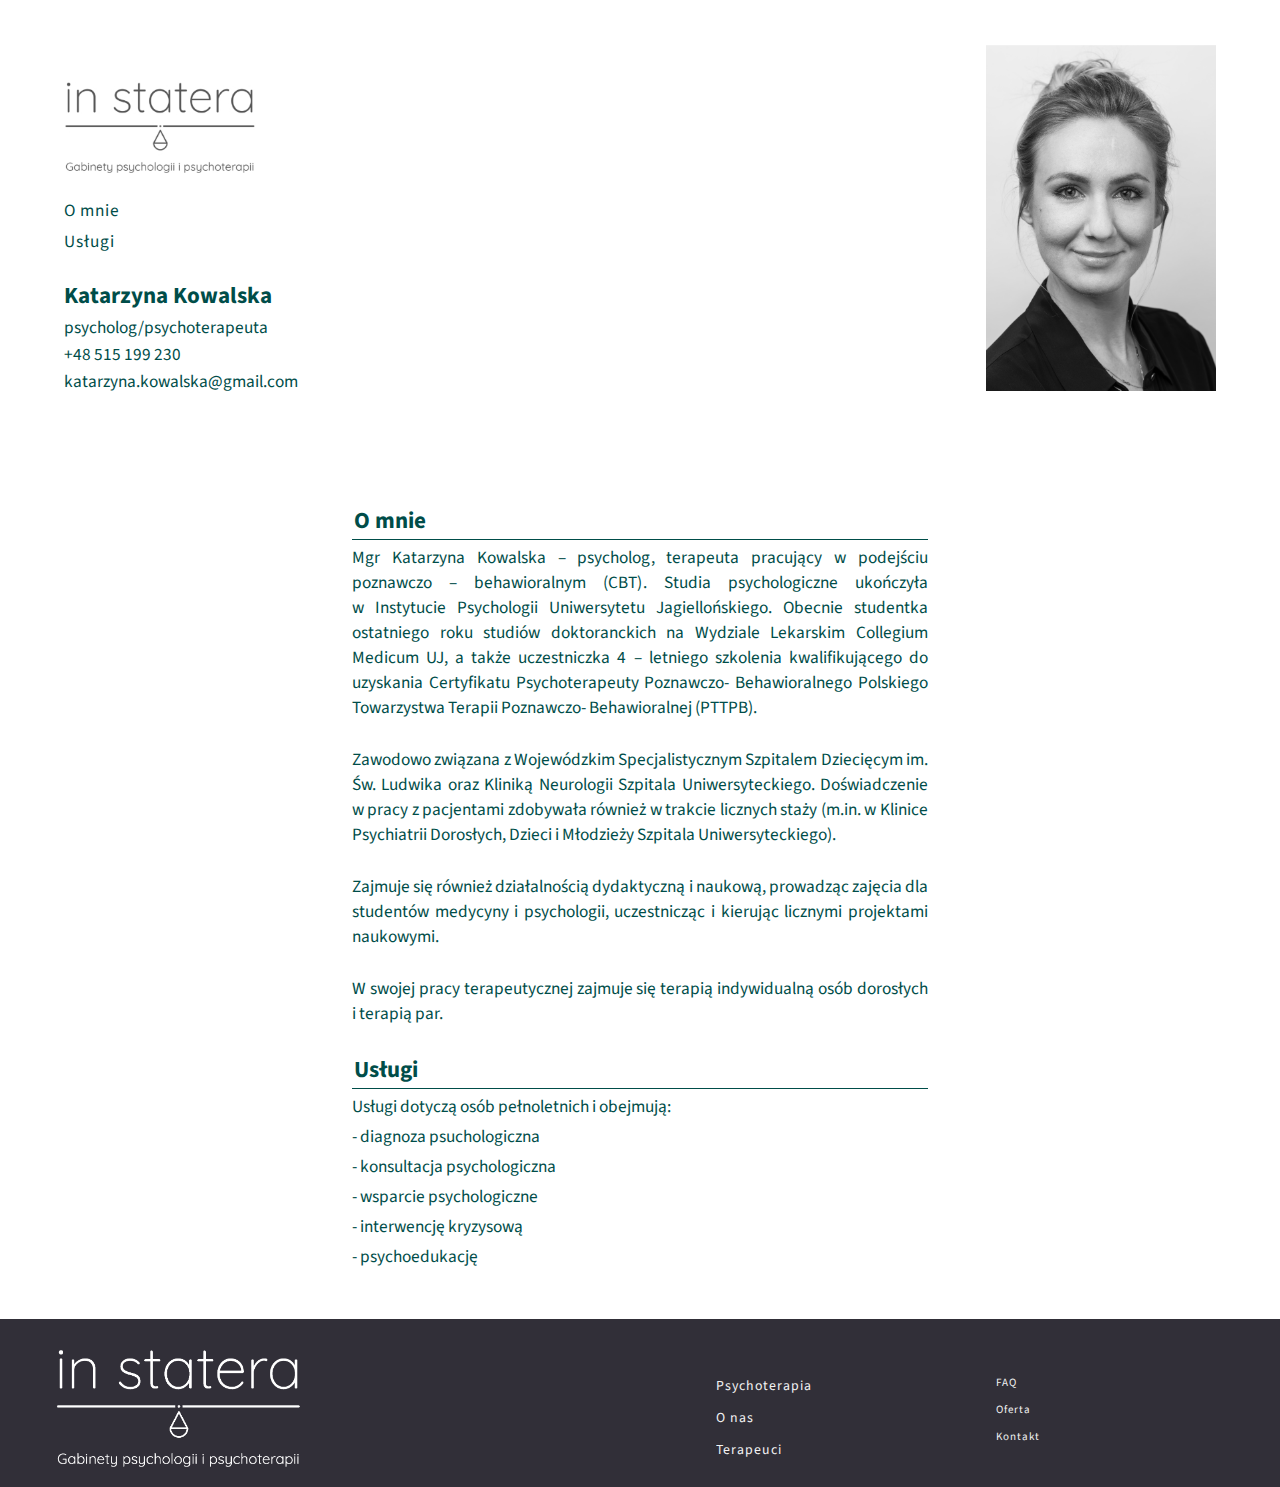
<file: Katarzyna Kowalska.html>
<!DOCTYPE html>
<html lang="pl">
<head>
  <meta name="author" content="lubieniecki.krzysztof@gmail.com">
  <meta name="description" content="Przyjazny gabinet psychologii i psychoterapii Kraków">
  <!-- Required meta tags -->
  <meta charset="utf-8">
  <meta http-equiv="x-ua-compatible" content="ie=edge"/>
  <meta name="viewport" content="width=device-width, initial-scale=1, shrink-to-fit=no">
  <link rel="shortcut icon" href="/images/favicon_io/favicon.ico"/>
  <link rel="apple-touch-icon" sizes="48x48" href="/images/favicon_io/apple-touch-icon.png">
  <!-- Fonts -->
  <link rel="stylesheet" href="https://use.fontawesome.com/releases/v5.8.1/css/all.css" integrity="sha384-50oBUHEmvpQ+1lW4y57PTFmhCaXp0ML5d60M1M7uH2+nqUivzIebhndOJK28anvf" crossorigin="anonymous">
  <link href="https://fonts.googleapis.com/css?family=Playfair+Display:400,700,900&amp;subset=latin-ext" rel="stylesheet">
  <link href="https://fonts.googleapis.com/css?family=Source+Sans+Pro:200,300,400,600,700" rel="stylesheet">
  <!-- My CSS-->
  <link rel="stylesheet" href="/sass/Kasia.css">
  <meta name="keywords" content="Psycholog,Psychoterapia,Terapia,Gabinet,Kraków,Krakow,Katarzyna Kowalska,">
  <meta name="description" content="In statera oferuje psychoterapię indywidualną i par oraz konsultacje psychologiczne. Kraków, ul. Ludwika Nabielaka 1">
  <title>Psycholog Katarzyna Kowalska - In statera - Gabinety psychologii i psychoterapii</title>
</head>
<body>
  <div class="main">
    <div class="container">
      <div class="grid">
        <div class="grid-left"><a href="http://www.instatera.pl">
          <img class="logo" src="/images/logo-mobile.jpg" alt="logo">
        </a>
          <ul class="small-menu">
            <li><a href="#about-me"><span class="btn">O mnie</span></a></li>
            <li><a href="#services"><span class="btn">Usługi</span></a></li>
          </ul>
          <h2>Katarzyna Kowalska</h2>
          <p><strong>psycholog/psychoterapeuta</strong></p>
          <p>+48 515 199 230</p>
          <p>katarzyna.kowalska@gmail.com</p>
        </div>
        <div class="grid-right">
            <picture>
                <source media="(max-width: 568px)" srcset="images/kasia-pod-mob.png 568w">
                <source media="(max-width: 768px)" srcset="images/kasia-pod-big.png 768w">
                <img class="portriait" alt="Zdjęcie Kasi" src="images/kasia-pod-big.png">
              </picture>
        </div>
        <div class="grid-middle">
          <h3 id="about-me">O mnie</h3>
          <p class="text">
              Mgr Katarzyna Kowalska –<strong> psycholog</strong>, <strong>terapeuta</strong> pracujący w podejściu <strong>poznawczo – behawioralnym (CBT)</strong>. Studia psychologiczne ukończyła w&nbsp;Instytucie Psychologii Uniwersytetu Jagiellońskiego. Obecnie studentka ostatniego roku studiów doktoranckich na Wydziale Lekarskim Collegium Medicum UJ, a&nbsp;także uczestniczka 4 – letniego szkolenia kwalifikującego do uzyskania Certyfikatu Psychoterapeuty Poznawczo- Behawioralnego Polskiego Towarzystwa Terapii Poznawczo- Behawioralnej (PTTPB).
          </p>
          <p class="text-2">Zawodowo związana z&nbsp;Wojewódzkim Specjalistycznym Szpitalem Dziecięcym im. Św. Ludwika oraz Kliniką Neurologii Szpitala Uniwersyteckiego. Doświadczenie w&nbsp;pracy z&nbsp;pacjentami zdobywała również w&nbsp;trakcie licznych staży (m.in. w Klinice Psychiatrii Dorosłych, Dzieci&nbsp;i&nbsp;Młodzieży Szpitala Uniwersyteckiego).
          </p>
          <p class="text-2">
            Zajmuje się również działalnością dydaktyczną i&nbsp;naukową, prowadząc zajęcia dla studentów medycyny i&nbsp;psychologii, uczestnicząc i&nbsp;kierując licznymi projektami naukowymi. 
          </p>
          <p class="text-2">
            W swojej pracy terapeutycznej zajmuje się terapią indywidualną osób dorosłych i&nbsp;terapią par.  
          </p>
          <h3 id="services">Usługi</h3>
          <p class="text">Usługi dotyczą osób pełnoletnich i obejmują:</p>
          <ul>
            <li>- diagnoza psuchologiczna</li>
            <li>- konsultacja psychologiczna</li>
            <li>- wsparcie psychologiczne </li>
            <li>- interwencję kryzysową </li>
            <li>- psychoedukację </li>
          </ul>
        </div>
        </div>
      </div>
    </div>
  </div>
  <footer>
    <div class="grid-footer">
      <div class="footer-logo"><a href="http://www.instatera.pl">
        <img src="images/logo-white.png" alt="logo">
        </a>
      </div>
      <div class="footer-text">
        <ul>
          <li><button class="btn footer-bnt"><a href="http://www.instatera.pl/#section-a">Psychoterapia</a></button></li>
          <li><button class="btn footer-bnt"><a href="http://www.instatera.pl/#section-b">O nas</a></button></li>
          <li><button class="btn footer-bnt"><a href="http://www.instatera.pl/#section-c">Terapeuci</a></button></li>
        </ul>
      </div>
      <div class="footer-text__2">
        <ul>
          <li><button class="btn footer-bnt"><a href="http://www.instatera.pl/#section-d">FAQ</a></button></li>
          <li><button class="btn footer-bnt"><a href="http://www.instatera.pl/#section-e">Oferta</a></button></li>
          <li><button class="btn footer-bnt"><a href="http://www.instatera.pl/#section-f">Kontakt</a></button></li>
        </ul>
      </div>
    </div>
  </footer>
</body>
<script src="https://skrypt-cookies.pl/id/934db4a61bc234fd.js"></script>
</html>
</file>
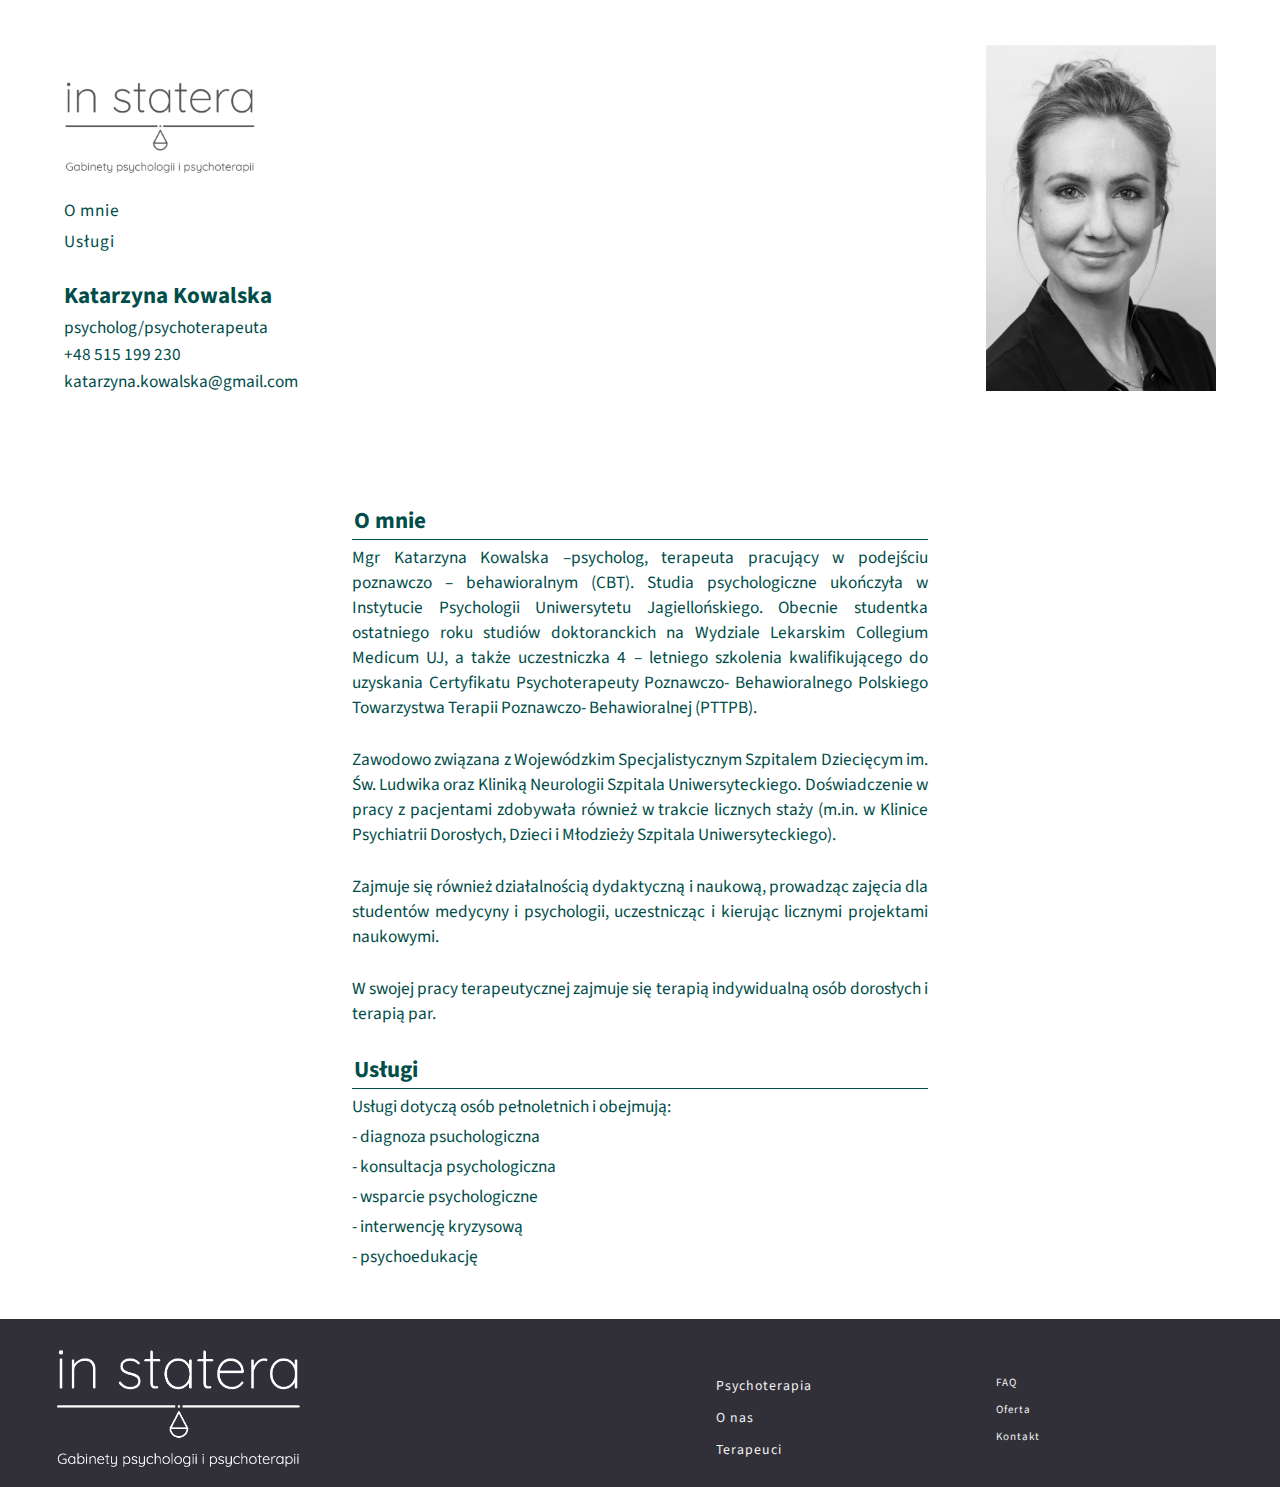
<file: katarzyna.html>
<!DOCTYPE html>
<html lang="pl">
<head>
  <meta name="author" content="lubieniecki.krzysztof@gmail.com">
  <meta name="description" content="Przyjazny gabinet psychologii i psychoterapii Kraków">
  <!-- Required meta tags -->
  <meta charset="utf-8">
  <meta http-equiv="x-ua-compatible" content="ie=edge"/>
  <meta name="viewport" content="width=device-width, initial-scale=1, shrink-to-fit=no">
  <link rel="shortcut icon" href="/images/favicon_io/favicon.ico"/>
  <link rel="apple-touch-icon" sizes="48x48" href="/images/favicon_io/apple-touch-icon.png">
  <!-- Fonts -->
  <link rel="stylesheet" href="https://use.fontawesome.com/releases/v5.8.1/css/all.css" integrity="sha384-50oBUHEmvpQ+1lW4y57PTFmhCaXp0ML5d60M1M7uH2+nqUivzIebhndOJK28anvf" crossorigin="anonymous">
  <link href="https://fonts.googleapis.com/css?family=Playfair+Display:400,700,900&amp;subset=latin-ext" rel="stylesheet">
  <link href="https://fonts.googleapis.com/css?family=Source+Sans+Pro:200,300,400,600,700" rel="stylesheet">
  <!-- My CSS-->
  <link rel="stylesheet" href="/sass/Kasia.css">
  <title>Katarzyna Kowalska</title>
</head>
<body>
  <div class="main">
    <div class="container">
      <div class="grid">
        <div class="grid-left"><a href="http://www.instatera.pl">
          <img class="logo" src="/images/logo-mobile.jpg" alt="logo">
        </a>
          <ul class="small-menu">
            <li><a href="#about-me"><span class="btn">O mnie</span></a></li>
            <li><a href="#services"><span class="btn">Usługi</span></a></li>
          </ul>
          <h2>Katarzyna Kowalska</h2>
          <p>psycholog/psychoterapeuta</p>
          <p>+48 515 199 230</p>
          <p>katarzyna.kowalska@gmail.com</p>
        </div>
        <div class="grid-right">
            <picture>
                <source media="(max-width: 568px)" srcset="images/kasia-pod-mob.png 568w">
                <source media="(max-width: 768px)" srcset="images/kasia-pod-big.png 768w">
                <img class="portriait" alt="Zdjęcie Kasi" src="images/kasia-pod-big.png">
              </picture>
        </div>
        <div class="grid-middle">
          <h3 id="about-me">O mnie</h3>
          <p class="text">
              Mgr Katarzyna Kowalska –psycholog, terapeuta pracujący w podejściu poznawczo – behawioralnym (CBT). Studia psychologiczne ukończyła w Instytucie Psychologii Uniwersytetu Jagiellońskiego. Obecnie studentka ostatniego roku studiów doktoranckich na Wydziale Lekarskim Collegium Medicum UJ, a także uczestniczka 4 – letniego szkolenia kwalifikującego do uzyskania Certyfikatu Psychoterapeuty Poznawczo- Behawioralnego Polskiego Towarzystwa Terapii Poznawczo- Behawioralnej (PTTPB).
          </p>
          <p class="text-2">Zawodowo związana z Wojewódzkim Specjalistycznym Szpitalem Dziecięcym im. Św. Ludwika oraz Kliniką Neurologii Szpitala Uniwersyteckiego. Doświadczenie w pracy z pacjentami zdobywała również w trakcie licznych staży (m.in. w Klinice Psychiatrii Dorosłych, Dzieci i Młodzieży Szpitala Uniwersyteckiego).
          </p>
          <p class="text-2">
            Zajmuje się również działalnością dydaktyczną i naukową, prowadząc zajęcia dla studentów medycyny i psychologii, uczestnicząc i kierując licznymi projektami naukowymi. 
          </p>
          <p class="text-2">
            W swojej pracy terapeutycznej zajmuje się terapią indywidualną osób dorosłych i terapią par.  
          </p>
          <h3 id="services">Usługi</h3>
          <p class="text">Usługi dotyczą osób pełnoletnich i obejmują:</p>
          <ul>
            <li>- diagnoza psuchologiczna</li>
            <li>- konsultacja psychologiczna</li>
            <li>- wsparcie psychologiczne </li>
            <li>- interwencję kryzysową </li>
            <li>- psychoedukację </li>
          </ul>
        </div>
        </div>
      </div>
    </div>
  </div>
  <footer>
    <div class="grid-footer">
      <div class="footer-logo"><a href="http://www.instatera.pl">
        <img src="images/logo-white.png" alt="logo">
        </a>
      </div>
      <div class="footer-text">
        <ul>
          <li><button class="btn footer-bnt"><a href="http://www.instatera.pl/#section-a">Psychoterapia</a></button></li>
          <li><button class="btn footer-bnt"><a href="http://www.instatera.pl/#section-b">O nas</a></button></li>
          <li><button class="btn footer-bnt"><a href="http://www.instatera.pl/#section-c">Terapeuci</a></button></li>
        </ul>
      </div>
      <div class="footer-text__2">
        <ul>
          <li><button class="btn footer-bnt"><a href="http://www.instatera.pl/#section-d">FAQ</a></button></li>
          <li><button class="btn footer-bnt"><a href="http://www.instatera.pl/#section-e">Oferta</a></button></li>
          <li><button class="btn footer-bnt"><a href="http://www.instatera.pl/#section-f">Kontakt</a></button></li>
        </ul>
      </div>
    </div>
  </footer>
</body>
<script src="https://skrypt-cookies.pl/id/934db4a61bc234fd.js"></script>
</html>
</file>
<file: sass/Kasia.css>
* {
  margin: 0px;
  padding: 0px;
}

a:-webkit-any-link {
  color: #f3f3f3;
  cursor: pointer;
  text-decoration: none;
}

html {
  font-size: calc(1em + 1vw);
  scroll-behavior: smooth;
  font-family: "Source Sans Pro", sans-serif;
}

strong {
  font-weight: 400;
}

body {
  overflow-x: hidden;
  margin: 0px;
  padding: 0px;
}

img {
  display: block;
  width: 100%;
  height: auto;
}

h1, h2, h3 {
  margin: 0;
  padding: 1em 0;
  font-size: 1.8em;
}

h2 {
  font-size: 0.8em;
  padding: 0 0 0 0px;
  margin: 0.1em 0;
}

h3 {
  font-size: 0.8em;
  padding: 0 0 0 2px;
  margin-top: 3vh;
}

p {
  padding: 0px 0px;
  text-align: justify;
  font-size: 0.6em;
  margin: 2px 0;
}

ul {
  list-style: none;
}

li {
  font-size: 0.6em;
  margin: 5px 0px;
  padding: 0;
}

.btn {
  text-decoration: none;
  display: inline-block;
  position: relative;
  vertical-align: middle;
  font-size: 1em;
  letter-spacing: 1px;
  outline: none;
  overflow: hidden;
  border: none;
  background: none;
  cursor: pointer;
  color: #004D49;
}

.btn ::after {
  content: "";
  position: absolute;
  border-bottom: 1px solid #f3f3f3;
  width: 0;
  left: 0;
  bottom: 0;
  -webkit-transition: 0.5s ease;
  transition: 0.5s ease;
}

.main {
  padding-top: 5vh;
  padding-bottom: 5vh;
}

.container {
  color: #004D49;
  width: 90vw;
  margin-left: auto;
  margin-right: auto;
}

.grid {
  display: -ms-grid;
  display: grid;
  -ms-grid-columns: 50% 50%;
  grid-template-columns: 50% 50%;
  grid-template-rows: 2fr;
  -ms-grid-rows: 2fr;
}

.grid-left {
  margin: 0em 0em 5em 0em;
  -ms-grid-column: 1;
  grid-column: 1/1;
}

.logo {
  max-width: 40vw;
}

.small-menu {
  font-family: "Source Sans Pro", sans-serif;
  font-size: 1em;
  padding: 2vh 0;
}

.portriait {
  max-width: 40vw;
  float: right;
}

.grid-right {
  -ms-grid-column: 1;
  grid-column: 2/2;
}

.card {
  float: right;
}

.grid-middle, .gallery {
  -ms-grid-column: 1;
  -ms-grid-column-span: 2;
  grid-column: 1/3;
}

.gal-box {
  border-top: 1px solid #004D49;
  padding-top: 5px;
}

.text {
  border-top: 1px solid #004D49;
  padding-top: 5px;
}

.text-2 {
  padding-top: 25px;
}

/* ============= Footer ============== */
footer {
  height: 100%;
  width: 100%;
  padding: 20px 0;
  background-color: #312F38;
}

.grid-footer {
  display: -ms-grid;
  display: grid;
  -ms-grid-columns: 2.5% 40% 8% 20% 20% 7.5%;
      grid-template-columns: 2.5% 40% 8% 20% 20% 7.5%;
  grid-gap: 0.5em;
  -ms-grid-rows: 1fr;
      grid-template-rows: 1fr;
}

.footer-logo {
  -ms-grid-column: 2;
  grid-column: 2;
  padding-left: .3em;
  -ms-grid-row: 1;
  grid-row: 1;
}

.footer-text {
  -ms-grid-column: 4;
  grid-column: 4;
  -ms-grid-row: 1;
  grid-row: 1/1;
  -ms-grid-column-align: left;
      justify-self: left;
  color: #b5b5b5;
  font-family: "Source Sans Pro", sans-serif;
  font-size: 0.8em;
}

.footer-text ul {
  list-style: none;
}

.footer-text ul li {
  padding: 1px;
}

.footer-text__2 {
  -ms-grid-column: 5;
  grid-column: 5;
  -ms-grid-row: 1;
  grid-row: 1/1;
  -ms-grid-column-align: left;
      justify-self: left;
  color: #b5b5b5;
  font-family: "Source Sans Pro", sans-serif;
  font-size: 0.8em;
}

.footer-text__2 ul {
  list-style: none;
}

.footer-text__2 ul li {
  padding: 1px;
}

.footer-bnt {
  -ms-grid-column-align: center;
      justify-self: center;
  color: #b5b5b5;
  font-family: "Source Sans Pro", sans-serif;
  font-size: 0.8em;
  padding: 0 0;
  margin: 0 0;
}

@media (min-width: 555px) {
  .portriait {
    max-width: 40vw;
  }
}

@media (min-width: 768px) {
  .grid-footer {
    display: -ms-grid;
    display: grid;
    -ms-grid-columns: 2.5% 40% 10% 20% 20% 12.5%;
        grid-template-columns: 2.5% 40% 10% 20% 20% 12.5%;
    grid-gap: 0.5em;
    -ms-grid-rows: 1fr;
        grid-template-rows: 1fr;
  }
  .footer-text {
    padding-top: 5vh;
    -ms-grid-column: 4;
    -ms-grid-column-span: 1;
    grid-column: 4/5;
    font-size: 1em;
  }
  .footer-text ul {
    list-style: none;
  }
  .footer-text ul li {
    padding: 1px;
  }
  .footer-text__2 {
    padding-top: 5vh;
    -ms-grid-column: 5;
    -ms-grid-column-span: 1;
    grid-column: 5/6;
    -ms-grid-row: 1;
    grid-row: 1/1;
    -ms-grid-column-align: center;
        justify-self: center;
    color: #b5b5b5;
    font-family: "Source Sans Pro", sans-serif;
    font-size: 1em;
  }
  .footer-text__2 ul {
    list-style: none;
  }
  .footer-text__2 ul li {
    padding: 1px;
  }
}

@media (min-width: 1024px) {
  .grid {
    display: -ms-grid;
    display: grid;
    -ms-grid-columns: 25% 5% 40% 5% 25%;
    grid-template-columns: 25% 5% 40% 5% 25%;
    grid-template-rows: 2fr;
    -ms-grid-rows: 2fr;
  }
  .grid-left {
    margin: 1em 0;
    -ms-grid-column: 1;
    grid-column: 1/1;
  }
  .logo {
    max-width: 15vw;
  }
  .grid-right {
    -ms-grid-column: 5;
    -ms-grid-column-span: 1;
    grid-column: 5/6;
  }
  .portriait {
    max-width: 18vw;
  }
  .grid-middle {
    -ms-grid-column: 2;
    -ms-grid-column-span: 3;
    grid-column: 2/5;
    -ms-grid-row: 1;
    -ms-grid-row-span: 1;
    grid-row: 1/2;
    margin-top: 48vh;
  }
  .gallery {
    -ms-grid-column: 2;
    -ms-grid-column-span: 3;
    grid-column: 2/5;
  }
  .grid-footer {
    display: -ms-grid;
    display: grid;
    -ms-grid-columns: 2.5% 20% 30% 15% 15% 12.5%;
        grid-template-columns: 2.5% 20% 30% 15% 15% 12.5%;
    grid-gap: 0.5em;
    -ms-grid-rows: 1fr;
        grid-template-rows: 1fr;
  }
  .footer-text {
    padding-top: 3vh;
    -ms-grid-column: 4;
    -ms-grid-column-span: 1;
    grid-column: 4/5;
  }
  .footer-text ul {
    list-style: none;
  }
  .footer-text ul li {
    padding: 1px;
  }
  .footer-text__2 {
    padding-top: 3vh;
    -ms-grid-column: 5;
    -ms-grid-column-span: 1;
    grid-column: 5/6;
    -ms-grid-row: 1;
    grid-row: 1/1;
    -ms-grid-column-align: center;
        justify-self: center;
    color: #b5b5b5;
    font-family: "Source Sans Pro", sans-serif;
    font-size: 0.8em;
  }
  .footer-text__2 ul {
    list-style: none;
  }
  .footer-text__2 ul li {
    padding: 1px;
  }
}

@media (min-width: 1400px) {
  .grid-footer {
    display: -ms-grid;
    display: grid;
    -ms-grid-columns: 8% 15% 35% 15% 15% 5%;
        grid-template-columns: 8% 15% 35% 15% 15% 5%;
  }
  .grid-middle {
    -ms-grid-column: 2;
    -ms-grid-column-span: 3;
    grid-column: 2/5;
    -ms-grid-row: 1;
    -ms-grid-row-span: 1;
    grid-row: 1/2;
    margin-top: 60vh;
  }
}

@media (min-width: 1600px) {
  .grid-footer {
    display: -ms-grid;
    display: grid;
    -ms-grid-columns: 8% 15% 35% 15% 15% 5%;
        grid-template-columns: 8% 15% 35% 15% 15% 5%;
  }
}
/*# sourceMappingURL=Kasia.css.map */
</file>
